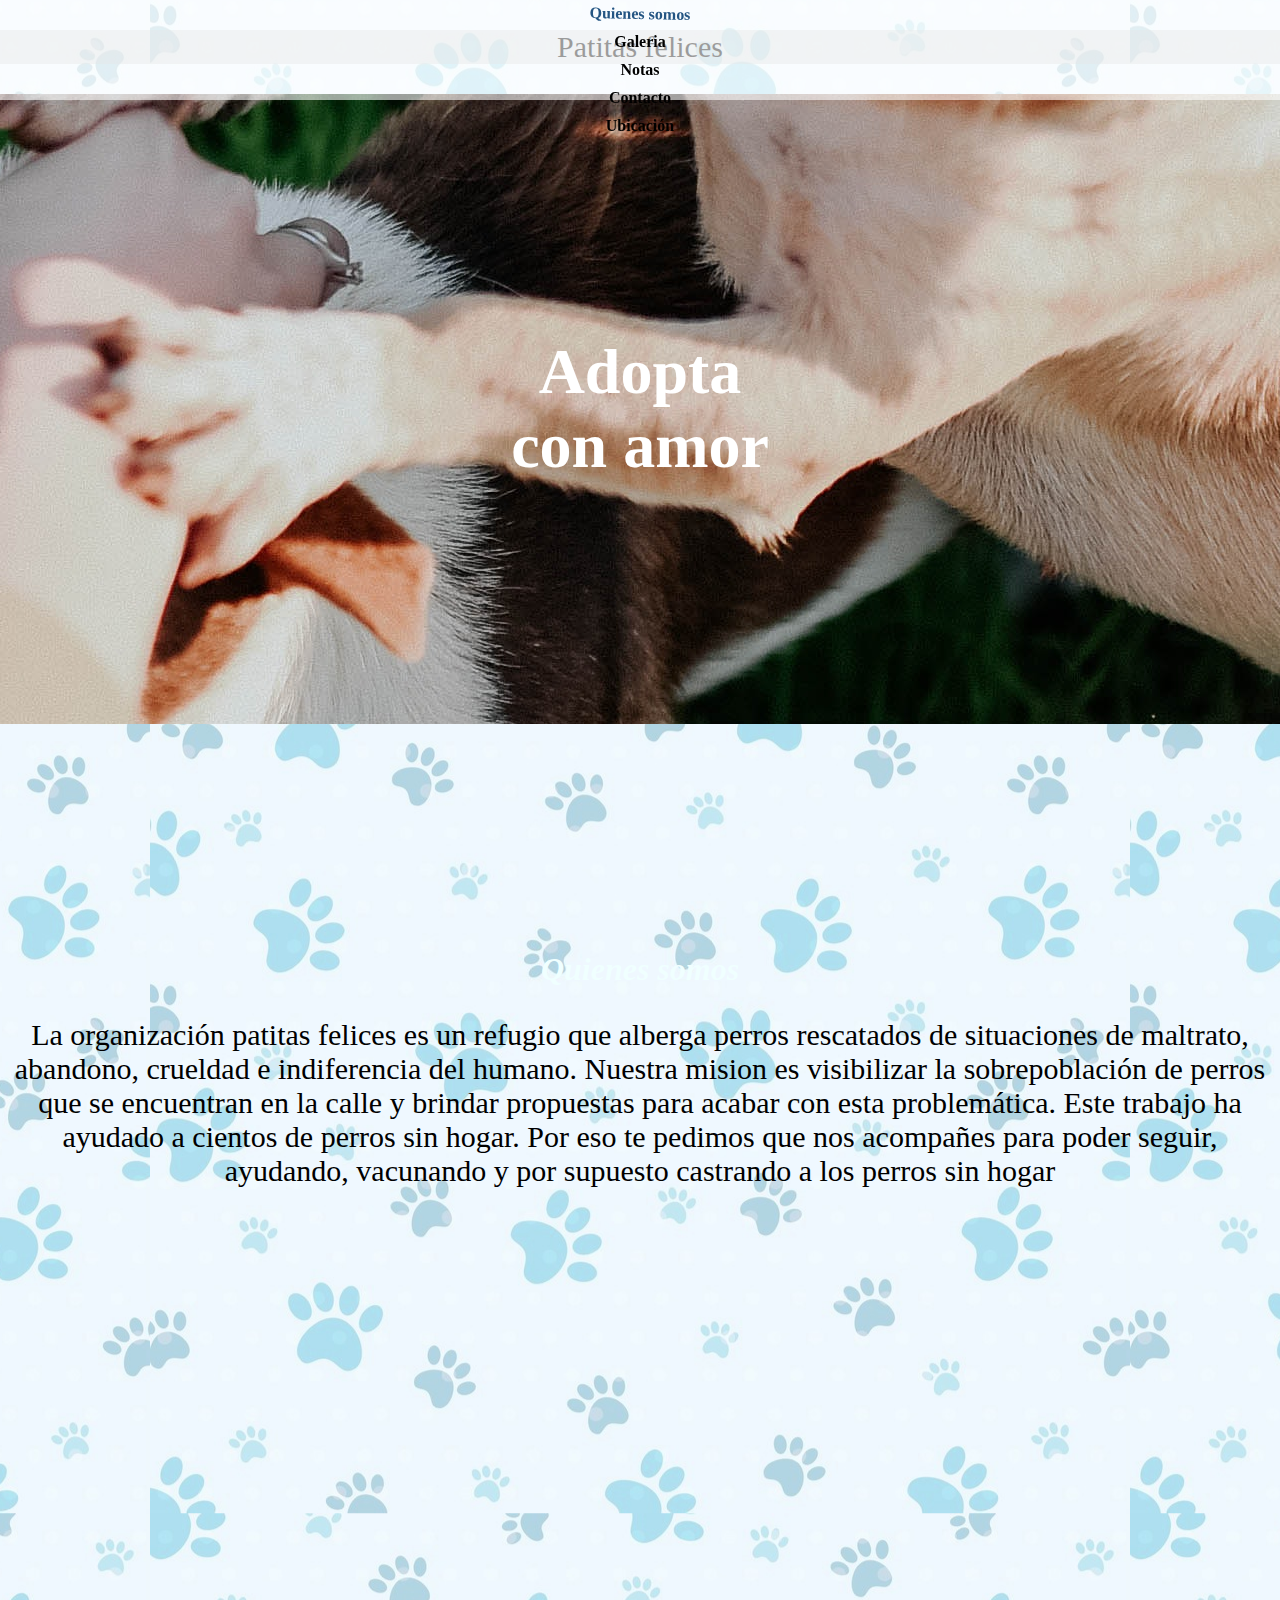
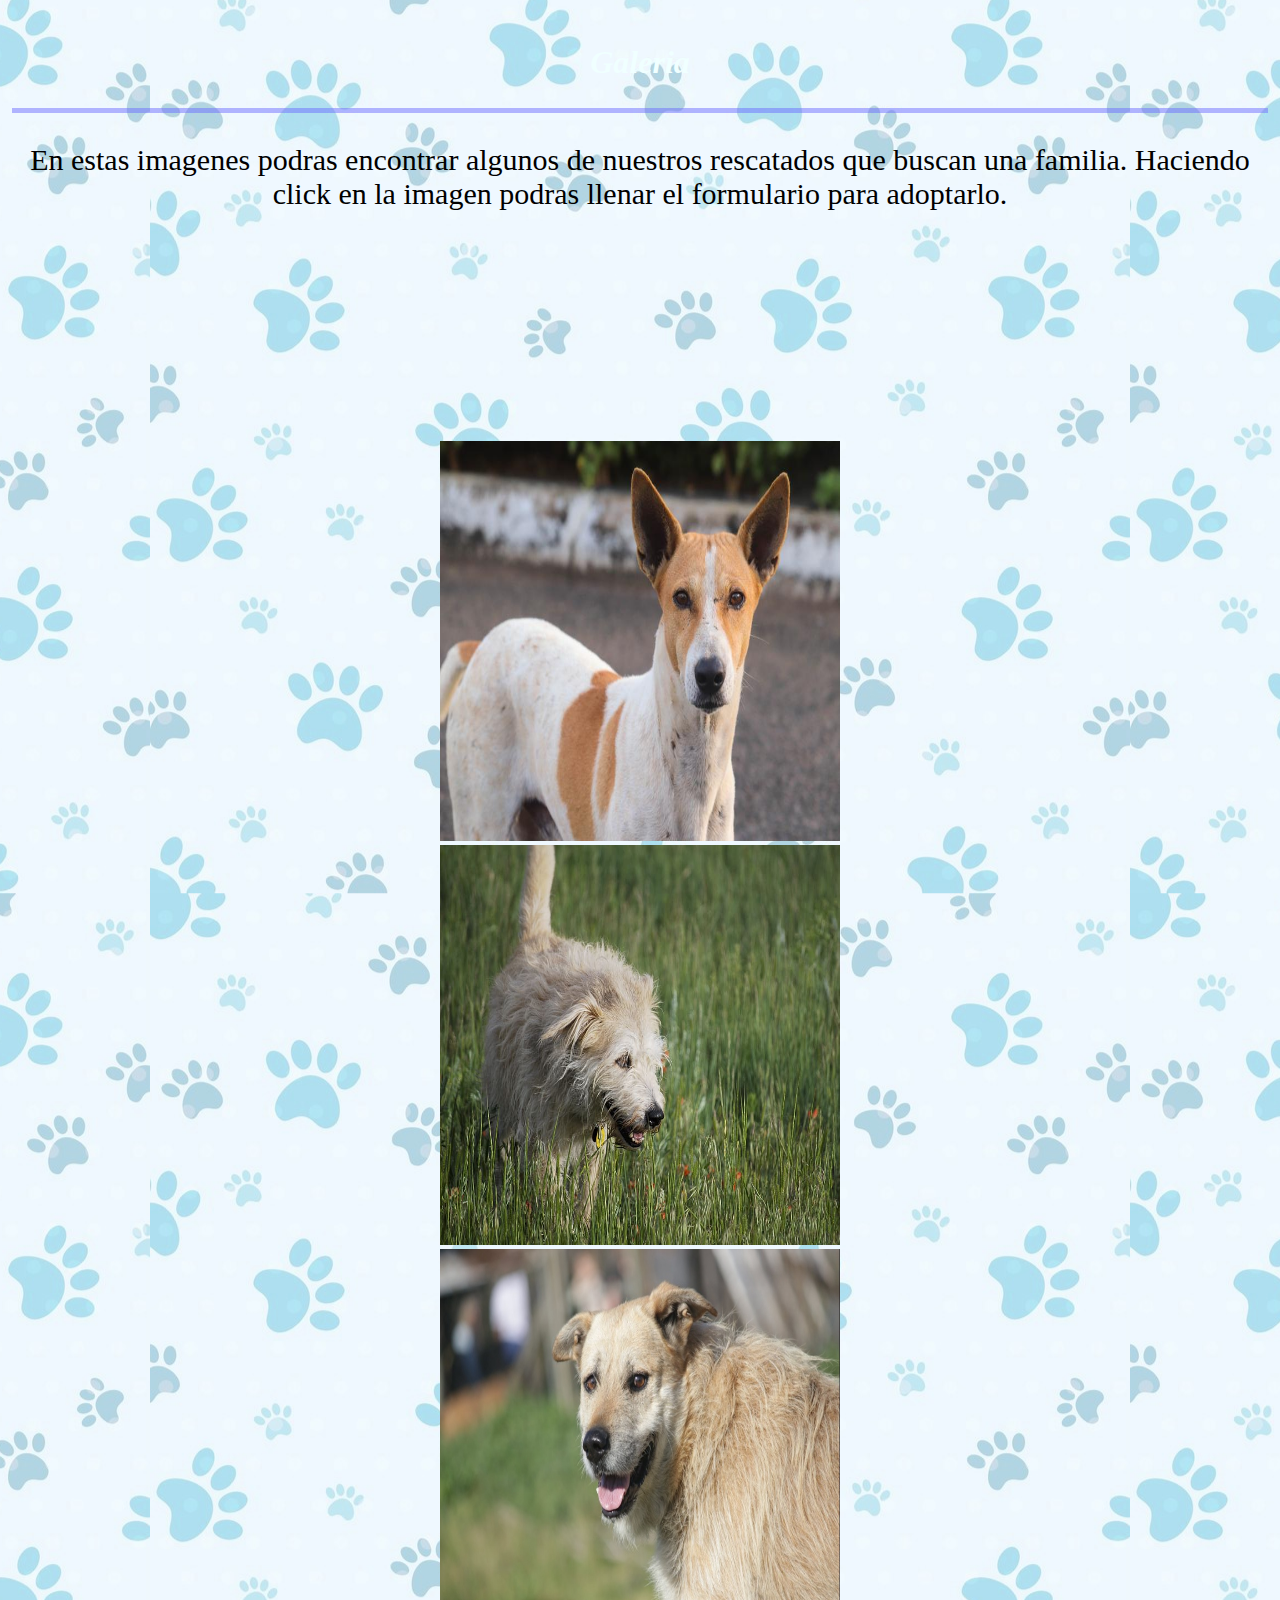
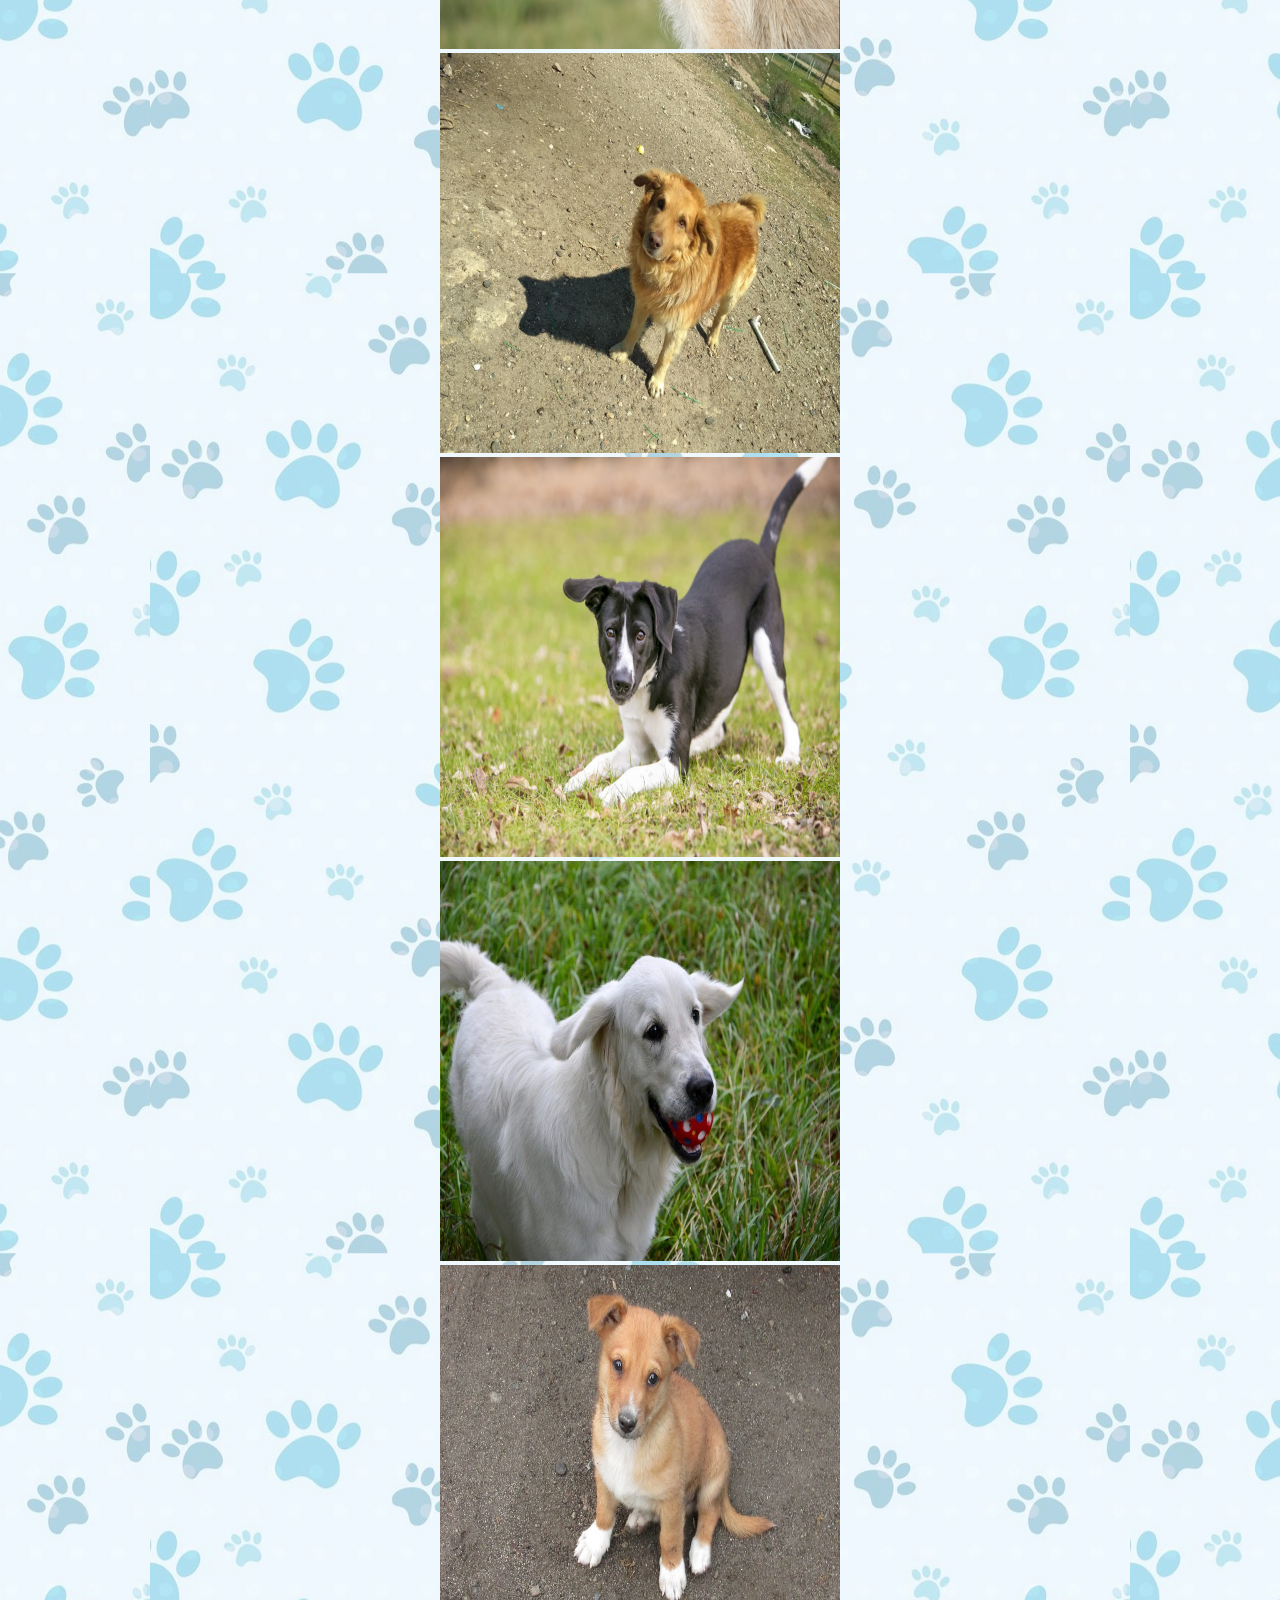
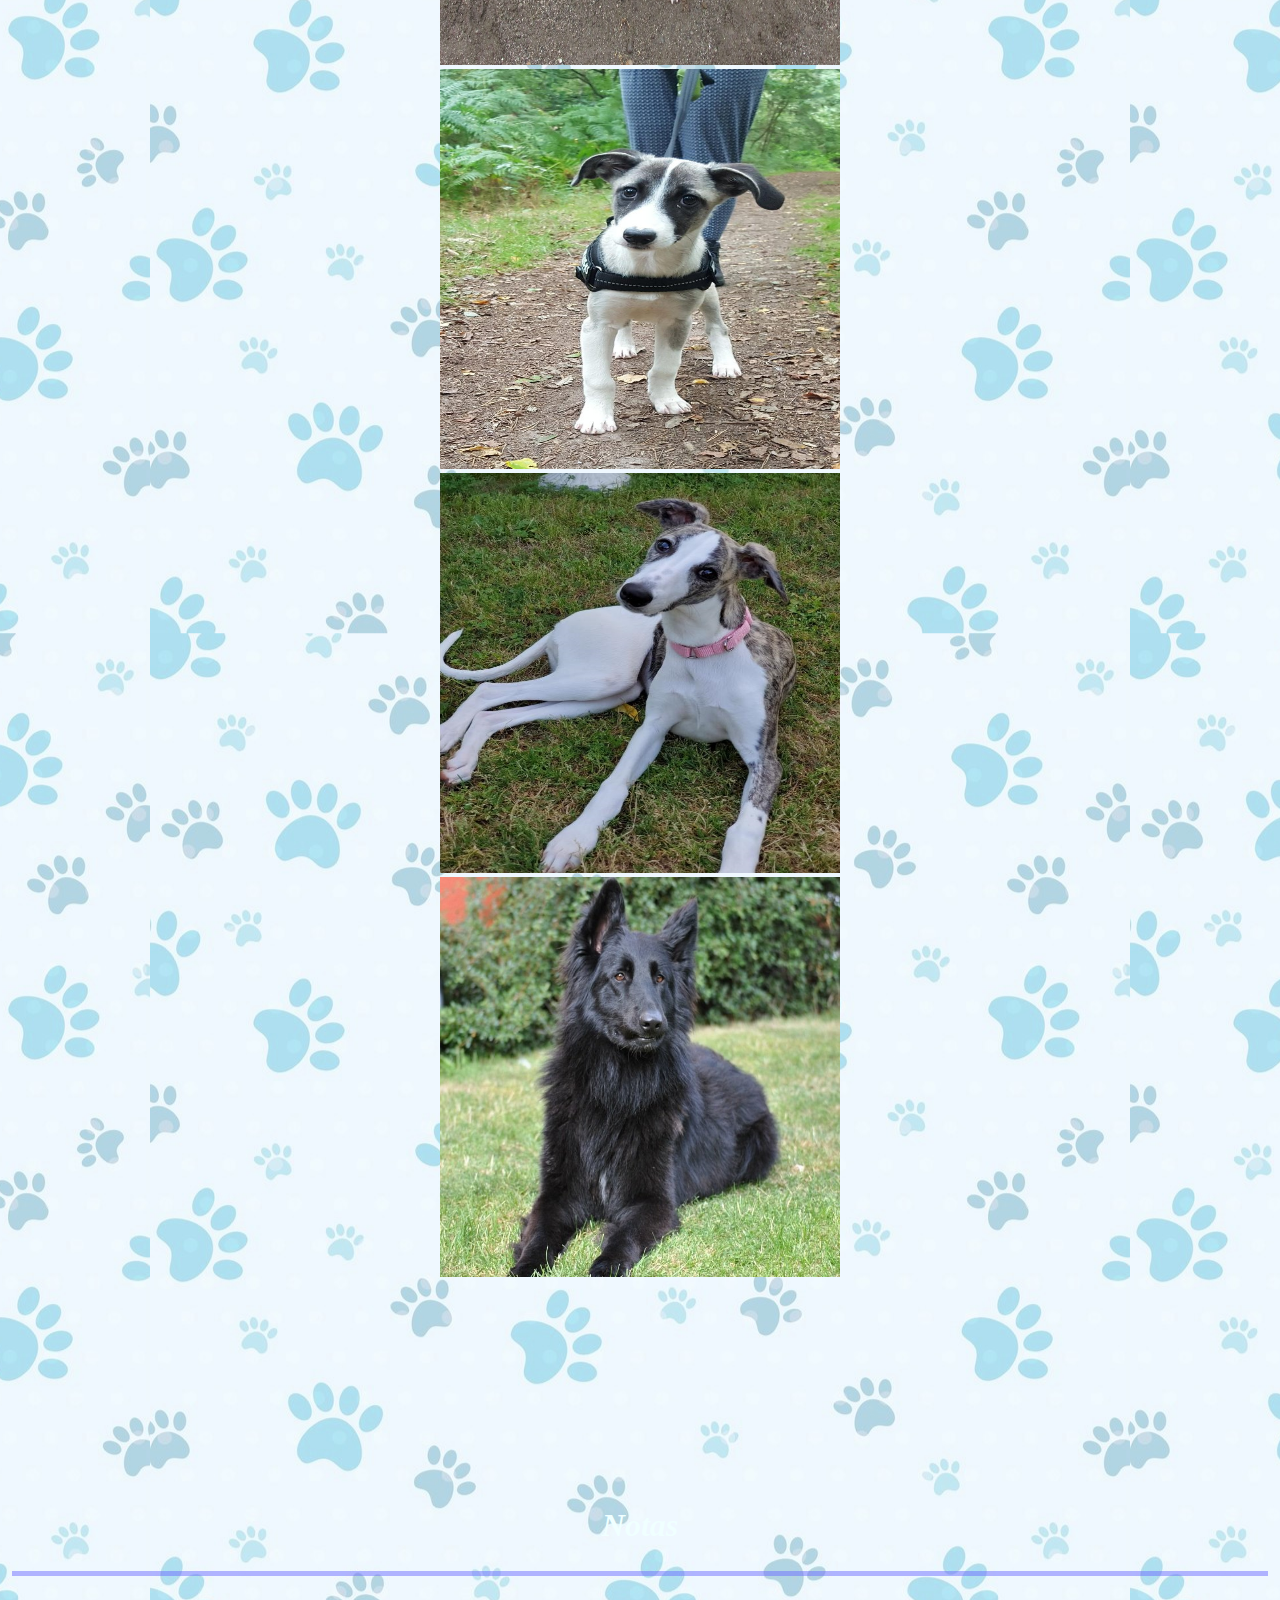
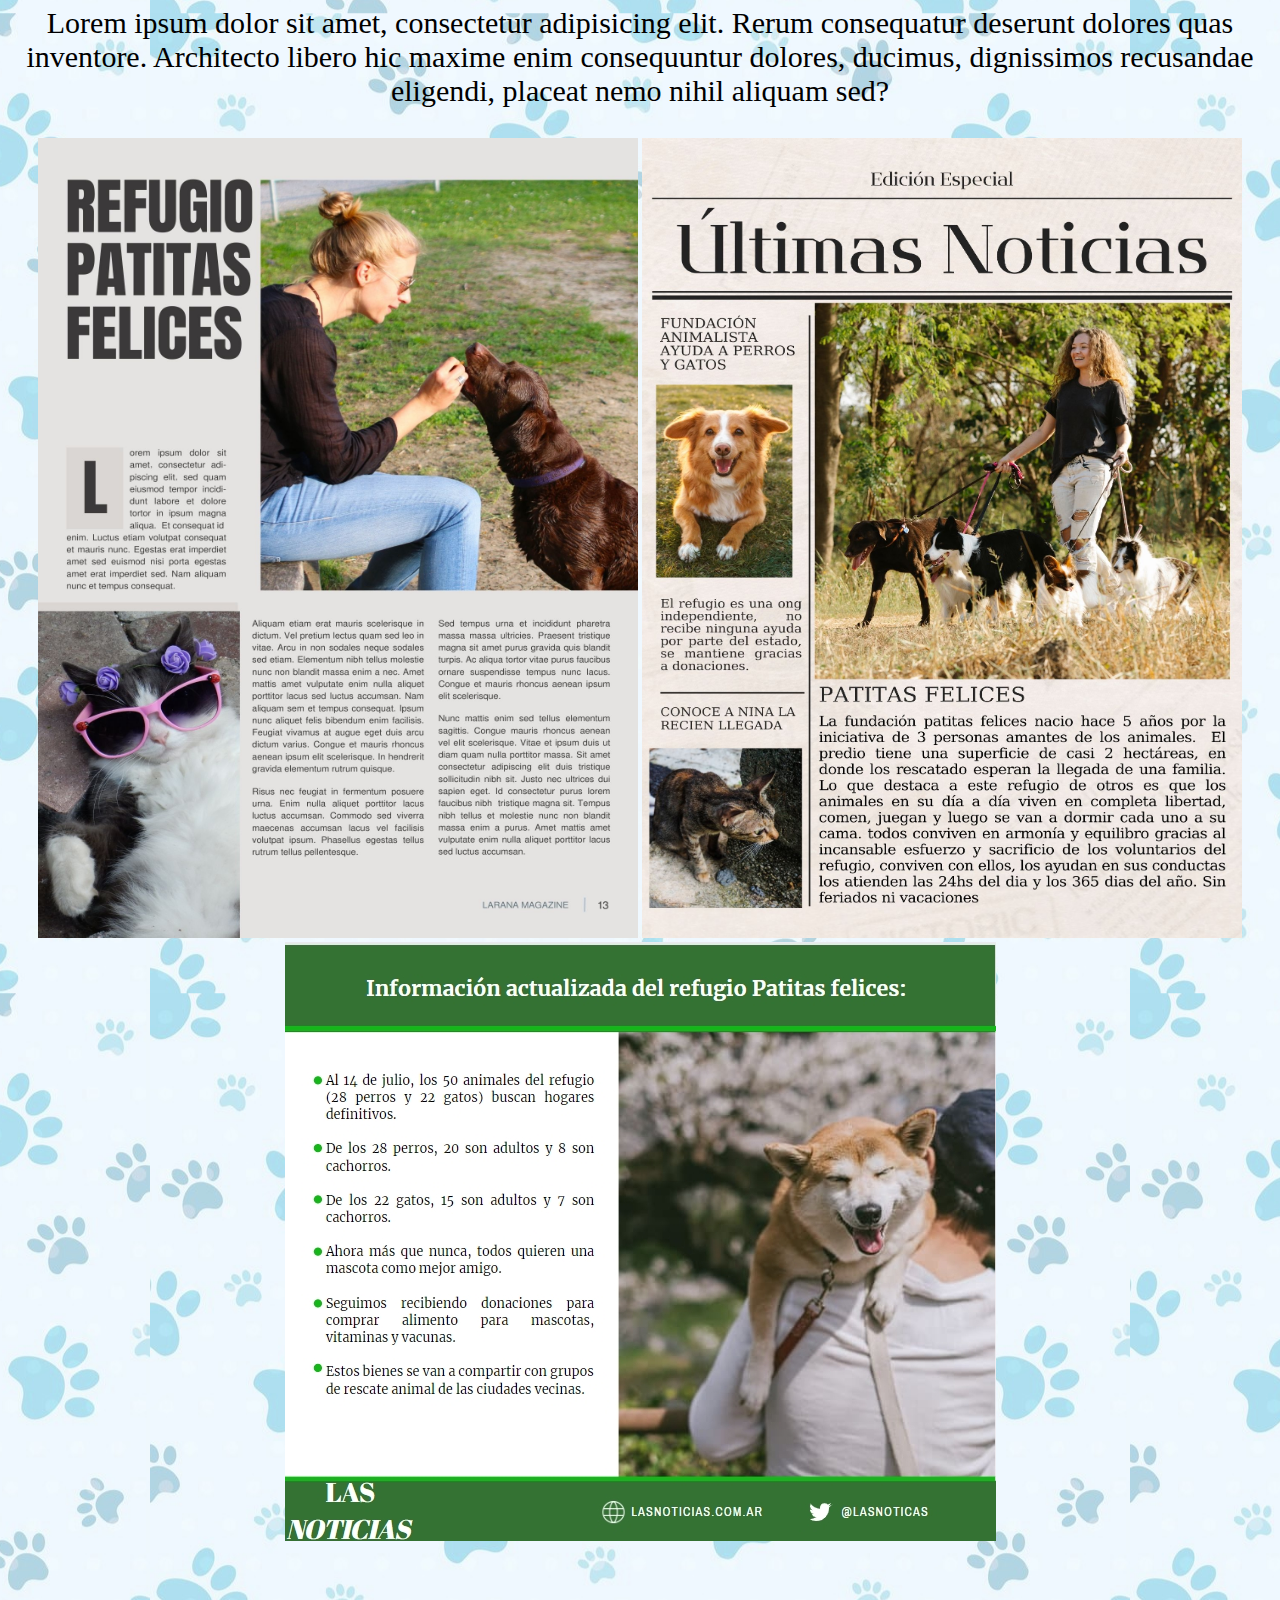
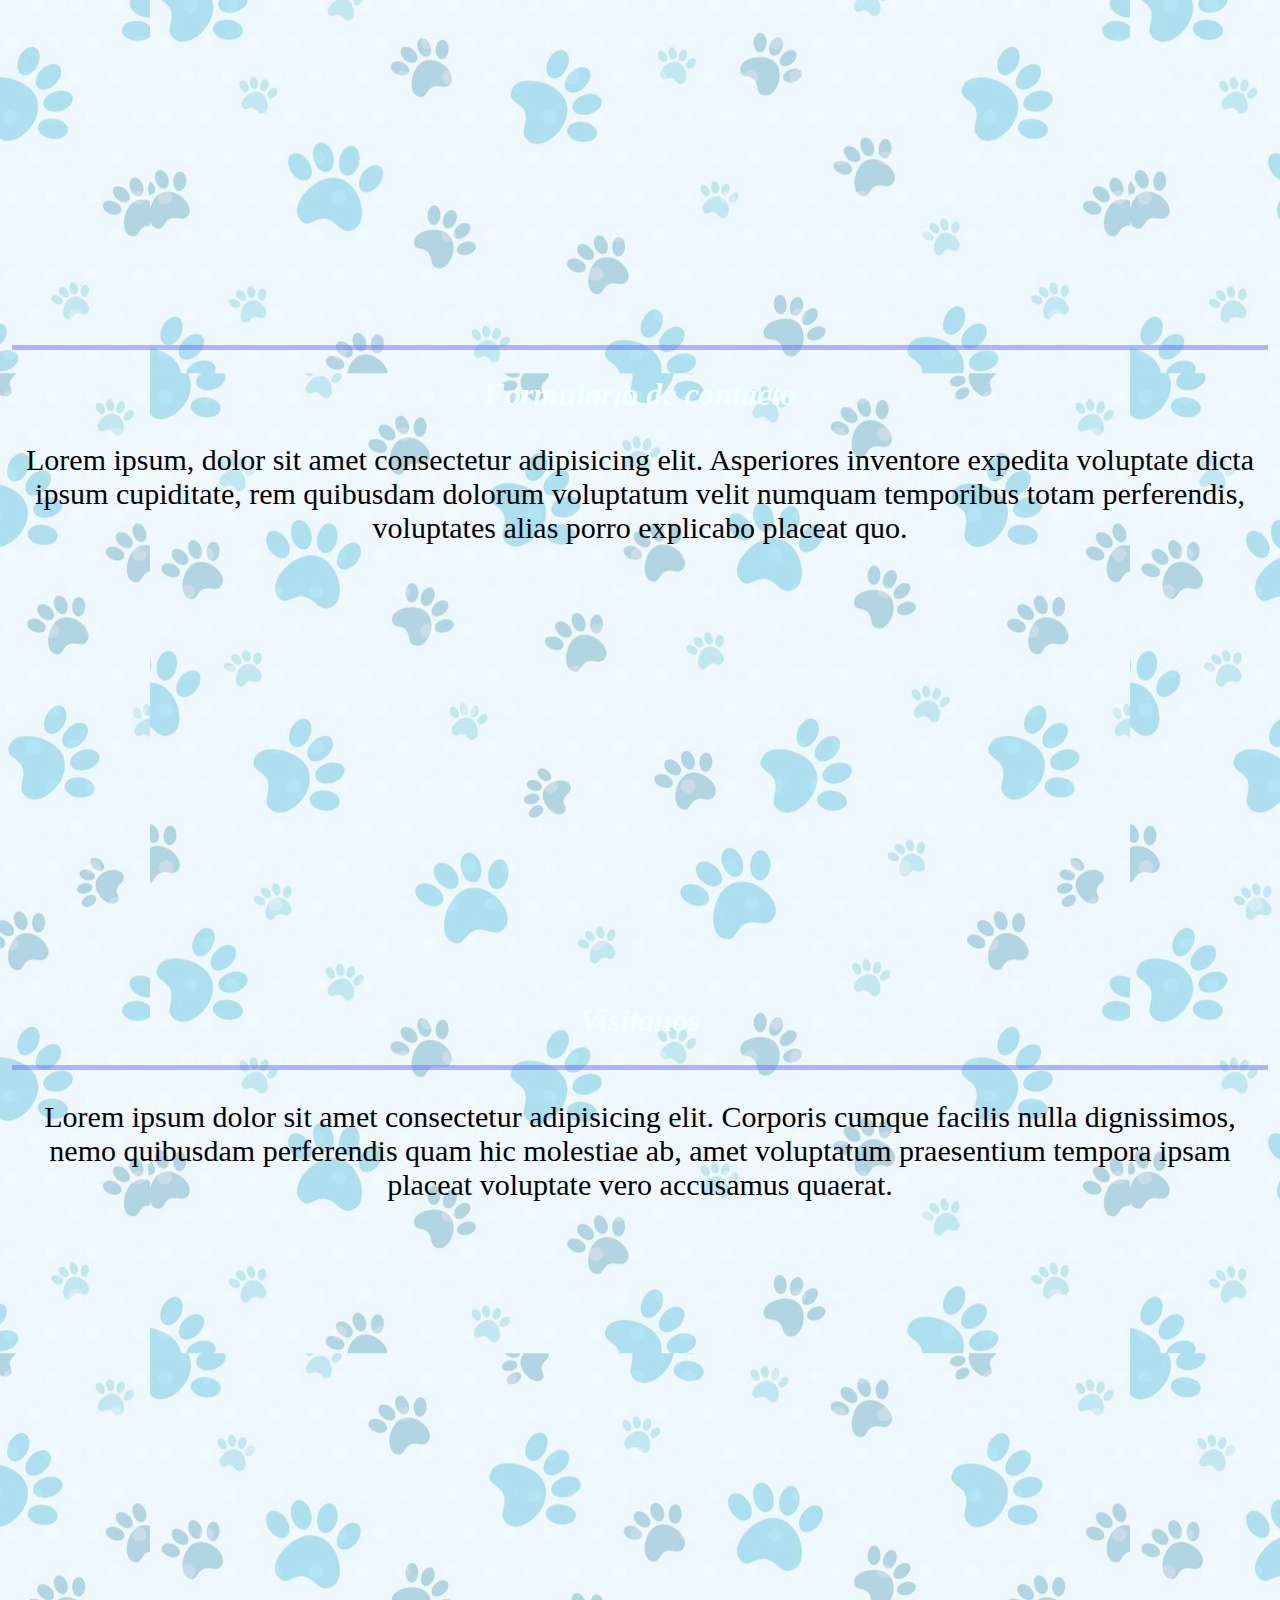
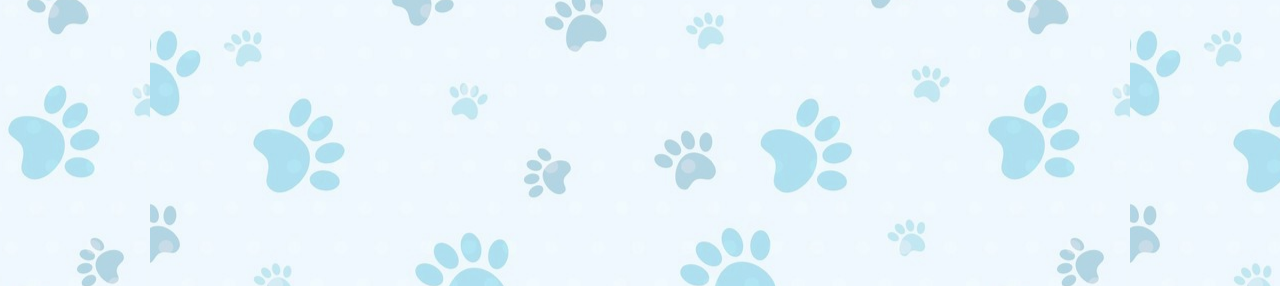
<file: index.html>
<!DOCTYPE html>
<html lang="en">
<head>
  <meta charset="UTF-8">
  <meta http-equiv="X-UA-Compatible" content="IE=edge">
  <meta name="viewport" content="width=device-width, initial-scale=1.0">
  <title>Patitas Felices</title>
   <!--Este es icono -->
<link rel="icon" href="/asset/icono.ico">
<!--link css-->
<link rel="stylesheet" href="style.css">
 
</head>

<body>
  <!--Precarga de la pagina-->
  
      <!--boton de arriba-->
      <!--comienzo de la barra estatica-->
      <header>
        <div class="logo"><p>Patitas felices</p></div>
        <div class="barra">
        <nav>
         <a href="#quienes-somos"><span>Quienes somos</span></a>
         <a href="#galeria"><span>Galeria</span></a>
         <a href="#notas"><span>Notas</span></a>
         <a href="#contacto"><span>Contacto</span></a>
         <a href="#ubicacion"><span>Ubicación</span></a>
        </nav> </div>
      </header>

      <!--seccion de banner carrusel-->
      <section id="banner">
        <h1>Adopta<br> con amor</h1>
      </section>
      <!--seccion quienes somos-->
      <section id="quienes-somos">
        <div class="contenedor"></div>
        <div class="imagenq"></div>
        <h2>Quienes somos</h2>
        <p>La organización patitas felices es un refugio que alberga perros rescatados de situaciones de maltrato, abandono, crueldad e indiferencia del humano.
          Nuestra mision es visibilizar la sobrepoblación de perros que se encuentran en la calle y brindar propuestas para acabar con esta problemática. Este trabajo ha ayudado a cientos de perros sin hogar.
          Por eso te pedimos que nos acompañes para poder seguir, ayudando, vacunando y por supuesto castrando a los perros sin hogar</p>

      </section>

      <!--sección galeria mas formulario-->
      <section id="galeria">
        <h2>Galeria</h2>
        <span class="linea"></span>
        <p>En estas imagenes podras encontrar algunos de nuestros rescatados que buscan una familia.
          Haciendo click en la imagen podras llenar el formulario para adoptarlo.</p>
        </section>
        <div class="imagenes"> 
        
          <div class="p1"><a href="#perrito1"><img src="asset/perrito1.jpg" alt=""width="400px" height="400px"></a></div>
          <div class="p2"><a href="#perrito2"><img src="asset/perrito2.jpg" alt=""width="400px" height="400px"></a></div>
          <div class="p3"><a href="#perrito3"><img src="asset/perrito3.jpg" alt=""width="400px" height="400px"></a></div>
          <div class="p4"><a href="#perrito4"><img src="asset/perrito4.jpg" alt=""width="400px" height="400px"></a></div>
          <div class="p5"><a href="#perrito5"><img src="asset/perrito5.jpeg" alt=""width="400px" height="400px"></a></div>
          <div class="p6"><a href="#perrito6"><img src="asset/perrito6.jpg" alt=""width="400px" height="400px"></a></div>
          <div class="p7"><a href="#perrito7"><img src="asset/perrito7.jpg" alt=""width="400px" height="400px"></a></div>
          <div class="p8"><a href="#perrito8"><img src="asset/perrito8.jpg" alt=""width="400px" height="400px"></a></div>
          <div class="p9"><a href="#perrito9"><img src="asset/perrito9.jpg" alt=""width="400px" height="400px"></a></div>
          <div class="p10"><a href="#perrito10"><img src="asset/perrito10.jpg" alt=""width="400px" height="400px"></a></div>
      </div>

      

      <!--notas de diarios fakes, las edite-->

      <section id="notas">
        <h2>Notas</h2>
        <span class="linea"></span>
        <p>Lorem ipsum dolor sit amet, consectetur adipisicing elit. Rerum consequatur deserunt dolores quas inventore. Architecto libero hic maxime enim consequuntur dolores, ducimus, dignissimos recusandae eligendi, placeat nemo nihil aliquam sed?</p>
        <section class="notas"></section>
    <div class="notas"></div>
    <a href="#nota1"><img src="asset/noticias1.jpg" alt="" width="600px" height="800px"></a>
    <a href="#nota2"><img src="asset/noticia2.jpg" alt="" width="600px" height="800px"></a>
    <a href="#nota3"><img src="asset/noticia3.jpg" alt=""></a>
    <article class="box" id="nota1">
        <img src="asset/noticias1.jpg" alt="">
        <a href="#notas" class="equis">X</a>
    </article>
    <article class="box" id="nota2">
        <img src="asset/noticia2.jpg" alt="">
        <a href="#notas" class="equis">X</a>
    </article>
    <article class="box" id="nota3">
        <img src="asset/noticia3.jpg" alt="">
        <a href="#notas" class="equis">X</a>
    </article>
        

      </section>

      <section id="contacto">
        <span class="linea"></span>
        <h2>Formulario de contacto</h2>
        <p>Lorem ipsum, dolor sit amet consectetur adipisicing elit. Asperiores inventore expedita voluptate dicta ipsum cupiditate, rem quibusdam dolorum voluptatum velit numquam temporibus totam perferendis, voluptates alias porro explicabo placeat quo.</p>

      </section>

      <section id="ubicacion">

        <h2>Visitanos</h2>
        <span class="linea"></span>
        <p>Lorem ipsum dolor sit amet consectetur adipisicing elit. Corporis cumque facilis nulla dignissimos, nemo quibusdam perferendis quam hic molestiae ab, amet voluptatum praesentium tempora ipsam placeat voluptate vero accusamus quaerat.</p>
        <iframe src="https://www.google.com/maps/embed?pb=!1m18!1m12!1m3!1d3274.2204396182547!2d-58.118052049060516!3d-34.850687980299924!2m3!1f0!2f0!3f0!3m2!1i1024!2i768!4f13.1!3m3!1m2!1s0x0%3A0x3ba2e4213b6d6e71!2zMzTCsDUxJzAyLjUiUyA1OMKwMDYnNTcuMSJX!5e0!3m2!1ses-419!2sar!4v1666048410368!5m2!1ses-419!2sar" width="600" height="450" style="border:0;" allowfullscreen="" loading="lazy" referrerpolicy="no-referrer-when-downgrade"></iframe>
      </section>

</div>
</body>
</html>
</file>
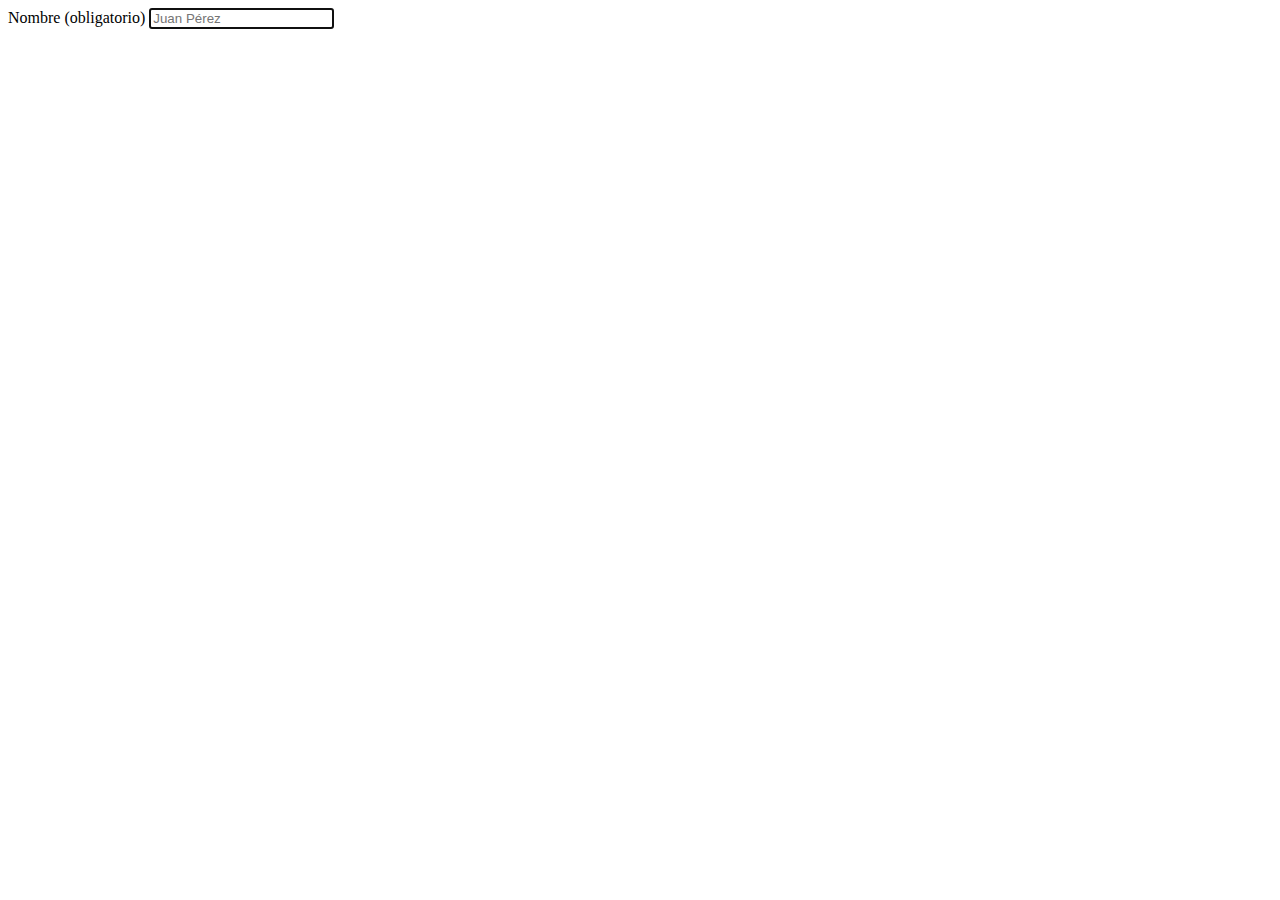
<file: formulario.html>
<!DOCTYPE html>
<html lang="en">
<head>
    <meta charset="UTF-8">
    <meta http-equiv="X-UA-Compatible" content="IE=edge">
    <meta name="viewport" content="width=device-width, initial-scale=1.0">
    <title>Document</title>
</head>
<body>
    <form id="form-order">
        <label for="name">Nombre (obligatorio)</label>
        <input type="text"name="name"id="name"
        placeholder="Juan Pérez"
        autofocus
        autocomplete
        required>
</body>
</html>
</file>
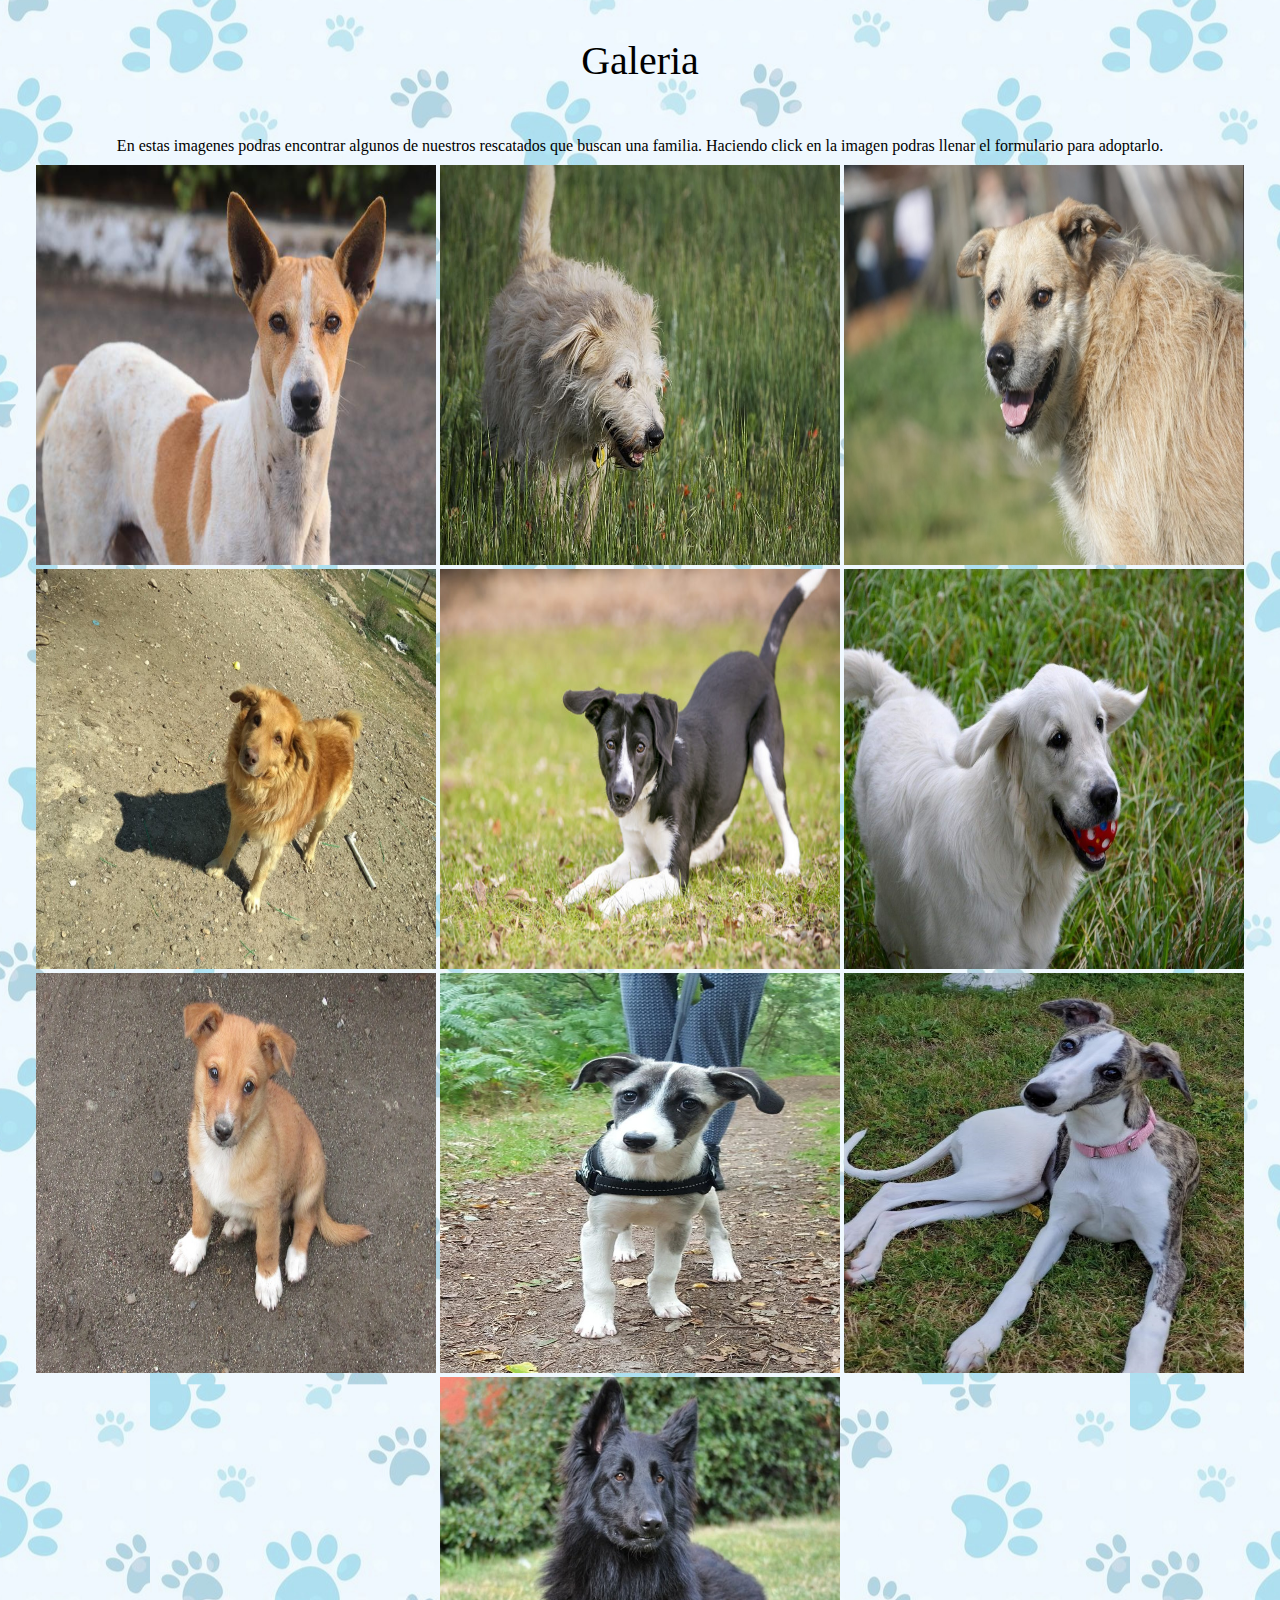
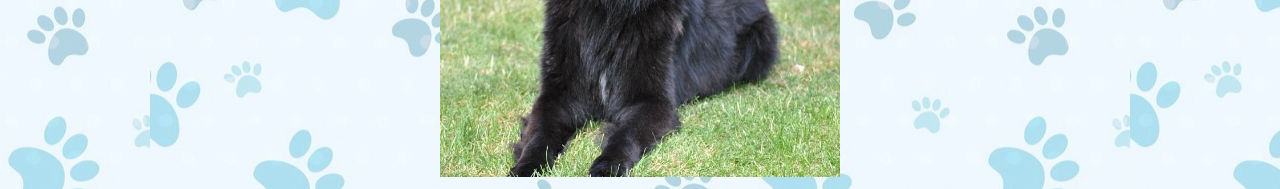
<file: galeria.html>
<!DOCTYPE html>
<html lang="en">
<head>
    <meta charset="UTF-8">
    <meta http-equiv="X-UA-Compatible" content="IE=edge">
    <meta name="viewport" content="width=device-width, initial-scale=1.0">
    <title>Galeria</title>
    <link rel="stylesheet" href="galeria.css">
</head>
<body>
    <h1>Galeria</h1>
    
    <span class="linea"></span>
    
    <section class="galeria"></section>
    <p>En estas imagenes podras encontrar algunos de nuestros rescatados que buscan una familia.
        Haciendo click en la imagen podras llenar el formulario para adoptarlo.</p>
    <div class="imagenes"> 
        
    <a href="#perrito1"><img src="asset/perrito1.jpg" alt="Nina"width="400px" height="400px"></a>
    <a href="#perrito2"><img src="asset/perrito2.jpg" alt="Roque"width="400px" height="400px"></a>
    <a href="#perrito3"><img src="asset/perrito3.jpg" alt="Fichu"width="400px" height="400px"></a>
    <a href="#perrito4"><img src="asset/perrito4.jpg" alt="Luna"width="400px" height="400px"></a>
    <a href="perrito5"><img src="asset/perrito5.jpeg" alt="Simon"width="400px" height="400px"></a>
    <a href="perrito6"><img src="asset/perrito6.jpg" alt="Luke"width="400px" height="400px"></a>
    <a href="perrito7"><img src="asset/perrito7.jpg" alt="Pascual"width="400px" height="400px"></a>
    <a href="perrito8"><img src="asset/perrito8.jpg" alt="Luz"width="400px" height="400px"></a>
    <a href="perrito9"><img src="asset/perrito9.jpg" alt="Cucu"width="400px" height="400px"></a>
    <a href="perrito10"><img src="asset/perrito10.jpg" alt="Paris"width="400px" height="400px"></a>
</div>
</body>
</html>
</file>
<file: style.css>
*{
    box-sizing: border-box;
    margin: 0 0 10 20px;
    padding: 0;
    text-align: center
}
html{
    scroll-behavior:smooth;
}
body{
    margin: 0;
    font-family:'Times New Roman', Times, serif;
    background-image:url("asset/imagendefondo.jpg");
    background-position: center center;
}
    

h1{font-size: 4em;}
h2{font-size: 2em}
h4{font-size: 1em;}
p{font-size: 30px;}

h2::first-line{
    color: azure;
    font-style: italic;
}


.logo{
    margin: 0;
    z-index: 10;
    padding: 0px 50px;
    font: weight 10px;;
    font-size: 40px;
    background-color: rgba(188, 188, 188, 0.393);
}

.barra{
    position: fixed;
    z-index: 20;
    top: 0;
    text-align: center;
    width: 100%;
    height: 100px;
    display: flex;
    flex-direction: column;
    background-color: rgba(255, 255, 255, 0.609);
}
header nav{
    display: flex;
    flex-direction:column;
    text-align: center;
    padding-bottom: 25px;
}
header a{
    padding: 5px 12px;
    text-decoration: none;
    font-weight: bold;
    color: black;
}
header a:hover{
    color: rgb(60, 142, 219);
}
#banner{
    margin-top:0px;
    display: flex;
    flex-direction: column;
    align-items: center;
    justify-content: center;
    text-align: center;
    height: 70vh;
    background-image: url("asset/pexels-izmir-düğün-fotoğrafçısı-3921203.jpg");
    background-position:center center
}

#banner h1{
    color: white;
}
#quienes-somos contenedor{ 

}

#quienes-somos{
    text-align: center;
    padding: 200px 12px;
    
}
.linea{
    background-color: rgba(106, 106, 255, 0.486);
    height: 5px;
    width: 100%;
    position: center center;
    display: block;
}
#galeria{
    text-align: center;
    padding: 200px 12px;
}

.galeria img{
    width: 100%;
    vertical-align: top;
    height: 300px;
    object-fit: cover;

}


a:hover {
    filter:brightness(60%);
    transform:rotate(1deg);
}


h4{
    color: white;
    text-shadow: 1px 2px 2px black, 0 0 px white, 0 0 5px white;
    text-align: center;

}

#notas{
    text-align: center;
    padding: 200px 12px;
}

    .nota{
        position: center center;
        display:grid;
        grid-template-columns: repeat(auto-fit, minmax(300px, 1fr));
        width: 100%;
        margin: auto;
        grid-gap: 15px;
        padding: 0 0px;
        overflow: hidden;
    }
    
    .nota img{
        width: 100%;
        vertical-align: top;
        height: 300px;
        object-fit: cover;}

    .box{
        position: fixed;
        top: 0;
        left: 0;
        background: rgba(0, 0, 0, 0.245);
        transition: transform .3s ease;
        width: 100%;
        height: 100vh;
        z-index: 200;
        display: flex;
        justify-content: center;
        align-items: center;
        transform: scale(0);
    }
    .equis{
        display: block;
        position: absolute;
        top: 40px;
        right: 40px;
        background: rgb(255, 0, 0) ;
        color: rgb(255, 255, 255);
        text-decoration: none;
        width: 40px;
        height: 40px;
        font-style:unset;
        text-align: center;
        line-height: 40px;
        border-radius: 100%;
    
    }
    .box img{
        width: 40vw;
        max-height: 95vh;
    }
    .box:target{
        transform: scale(1);
    }



#contacto{
    text-align: center;
    padding: 200px 12px;
}
#ubicacion{
    text-align: center;
    padding: 200px 12px;
}
</file>
<file: galeria.css>
*{
    box-sizing: border-box;
    margin: 0 0 10 20px;
    padding: 0;
    text-align: center
}
body{
    font-family: 'Times New Roman', Times, serif;
    background-image: url("asset/imagendefondo.jpg");
    background-position: center center;

}
h1{
    font-weight: 400;
    text-align: center;
    padding: 10px 0px;
    font-size: 40px;
    
}
p{
    font-family:'Times New Roman', Times, serif;
    text-align: center;
    padding: auto;
    font-size: 30px 10px;
    margin-bottom: 10px;
}

.linea{
    background-color: rgba(106, 106, 255, 0.486);
    height: 5px;
    width: 100%;
    position: center center;
    
}
.galeria{
    position: center center;
    display:grid;
    grid-template-columns: repeat(auto-fit, minmax(300px, 1fr));
    width: 100%;
    margin: auto;
    grid-gap: 15px;
    padding: 0px 0;
    overflow: hidden;
}

.galeria img{
    width: 100%;
    vertical-align: top;
    height: 300px;
    object-fit: cover;

}


a:hover{
    filter:brightness(60%);
    transform:rotate(1deg);
}
</file>
